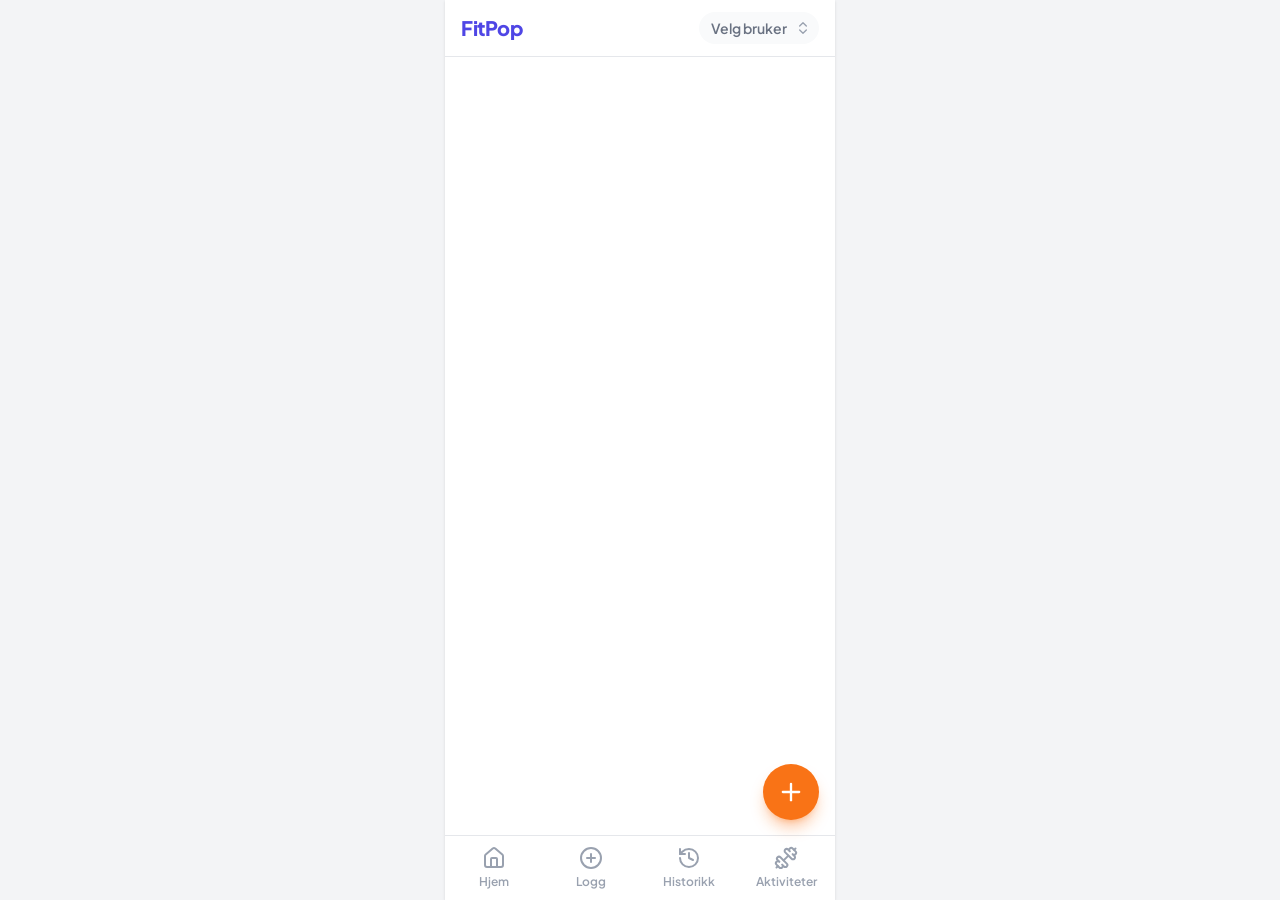
<file: fitpop-mikrotrening/index.html>
<!doctype html>
<html lang="no">
  <head>
    <meta charset="UTF-8" />
    <meta name="viewport" content="width=device-width, initial-scale=1.0, viewport-fit=cover" />

    <!-- Favicon -->
    <link rel="icon" type="image/svg+xml" href="/fitpop-mikrotrening/icon.svg" />
    <link rel="apple-touch-icon" href="/fitpop-mikrotrening/icon.svg" />

    <!-- Tema -->
    <meta name="theme-color" content="#4F46E5" />
    <meta name="apple-mobile-web-app-capable" content="yes" />
    <meta name="apple-mobile-web-app-status-bar-style" content="default" />
    <meta name="apple-mobile-web-app-title" content="FitPop" />

    <!-- SEO -->
    <meta
      name="description"
      content="Logg push-ups, knebøy og mikroøkter på under 5 sekunder. Se fremgangen din hope seg opp med grafer og statistikk – perfekt for travle foreldre."
    />
    <meta
      name="keywords"
      content="mikrotrening, treningslogg, hurtiglogg, push-ups logger, småbarnsforeldre trening, spontan trening, treningsvaner"
    />

    <!-- Open Graph -->
    <meta property="og:title" content="FitPop – Mikrotrening som teller" />
    <meta
      property="og:description"
      content="Logger du push-ups mens pasta koker? FitPop samler alle de små øktene og viser deg at du faktisk gjør mye mer enn du tror. Gratis, lokalt, raskt."
    />

    <title>FitPop | Mikrotrening-logger for travle folk</title>
    <meta property="og:type" content="website" />
    <script type="application/ld+json">{"@context":"https://schema.org","@type":"WebApplication","name":"FitPop","description":"Logg push-ups, knebøy og mikroøkter på under 5 sekunder. Se fremgangen din hope seg opp med grafer og statistikk – perfekt for travle foreldre.","applicationCategory":"health"}</script>
    <script type="module" crossorigin src="/fitpop-mikrotrening/assets/index-C0CcR_oD.js"></script>
    <link rel="stylesheet" crossorigin href="/fitpop-mikrotrening/assets/index-CGH_T_70.css">
  </head>
  <body>
    <div id="root"></div>
  </body>
</html>
</file>
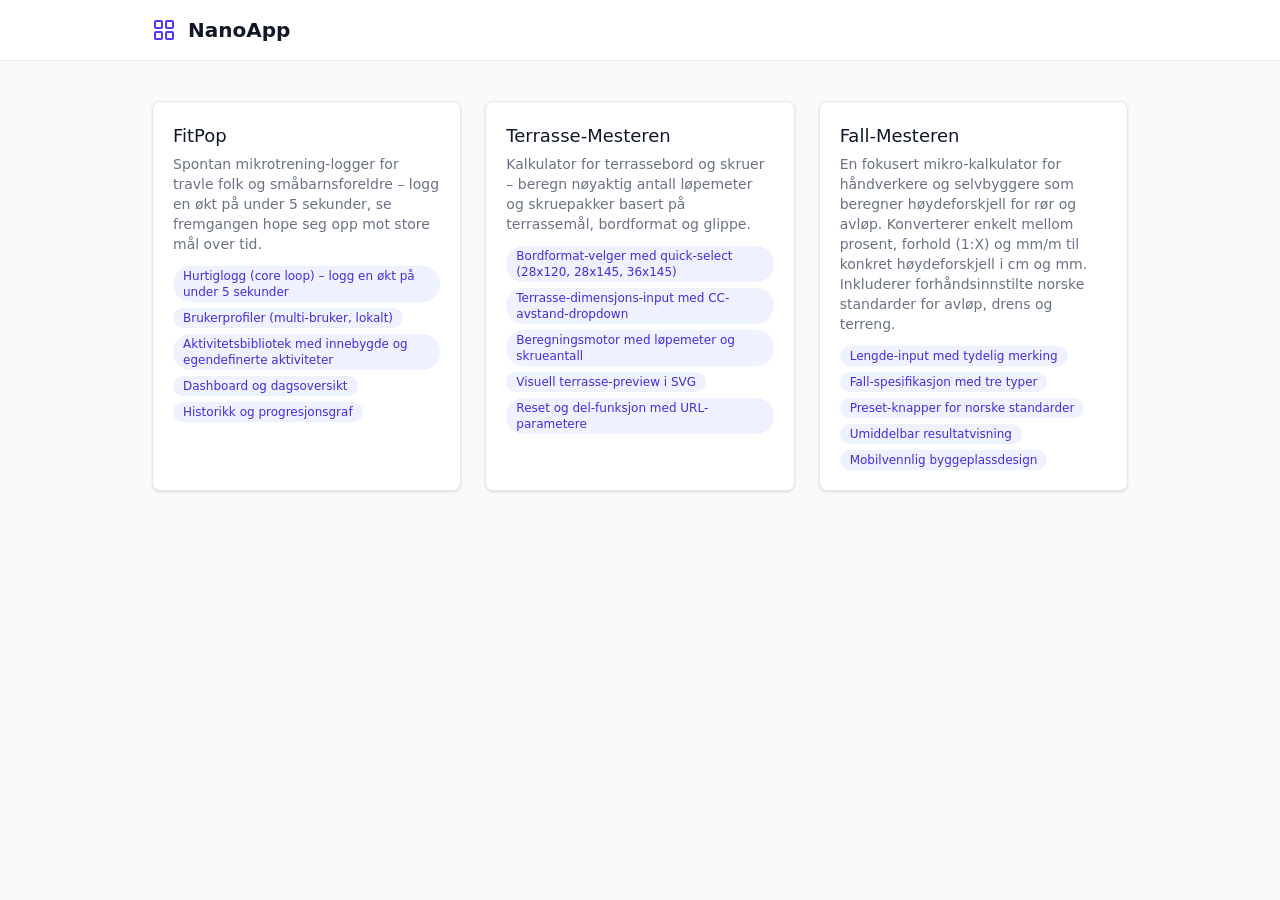
<file: portal/index.html>
<!doctype html>
<html lang="en">
  <head>
    <meta charset="UTF-8" />
    <link rel="icon" type="image/svg+xml" href="/portal/vite.svg" />
    <meta name="viewport" content="width=device-width, initial-scale=1.0" />
    <title>NanoApp</title>
    <script type="module" crossorigin src="/portal/assets/index-CyJzSl86.js"></script>
    <link rel="stylesheet" crossorigin href="/portal/assets/index-BmRU6pID.css">
  </head>
  <body>
    <div id="root"></div>
  </body>
</html>
</file>
<file: fitpop-mikrotrening/assets/index-CGH_T_70.css>
@import"https://fonts.googleapis.com/css2?family=Inter:wght@400;500;600;700;800&family=Plus+Jakarta+Sans:wght@500;600;700;800&display=swap";@layer components;@layer properties{@supports (((-webkit-hyphens:none)) and (not (margin-trim:inline))) or ((-moz-orient:inline) and (not (color:rgb(from red r g b)))){*,:before,:after,::backdrop{--tw-translate-x:0;--tw-translate-y:0;--tw-translate-z:0;--tw-border-style:solid;--tw-leading:initial;--tw-font-weight:initial;--tw-tracking:initial;--tw-ordinal:initial;--tw-slashed-zero:initial;--tw-numeric-figure:initial;--tw-numeric-spacing:initial;--tw-numeric-fraction:initial;--tw-shadow:0 0 #0000;--tw-shadow-color:initial;--tw-shadow-alpha:100%;--tw-inset-shadow:0 0 #0000;--tw-inset-shadow-color:initial;--tw-inset-shadow-alpha:100%;--tw-ring-color:initial;--tw-ring-shadow:0 0 #0000;--tw-inset-ring-color:initial;--tw-inset-ring-shadow:0 0 #0000;--tw-ring-inset:initial;--tw-ring-offset-width:0px;--tw-ring-offset-color:#fff;--tw-ring-offset-shadow:0 0 #0000;--tw-scale-x:1;--tw-scale-y:1;--tw-scale-z:1}}}@layer theme{:root,:host{--font-sans:"Plus Jakarta Sans", "Inter", ui-sans-serif, system-ui, sans-serif;--font-mono:ui-monospace, SFMono-Regular, Menlo, Monaco, Consolas, "Liberation Mono", "Courier New", monospace;--color-red-50:oklch(97.1% .013 17.38);--color-red-600:oklch(57.7% .245 27.325);--color-red-700:oklch(50.5% .213 27.518);--color-green-600:oklch(62.7% .194 149.214);--color-gray-50:oklch(98.5% .002 247.839);--color-gray-100:oklch(96.7% .003 264.542);--color-gray-200:oklch(92.8% .006 264.531);--color-gray-300:oklch(87.2% .01 258.338);--color-gray-400:oklch(70.7% .022 261.325);--color-gray-500:oklch(55.1% .027 264.364);--color-gray-600:oklch(44.6% .03 256.802);--color-gray-700:oklch(37.3% .034 259.733);--color-gray-900:oklch(21% .034 264.665);--color-black:#000;--color-white:#fff;--spacing:.25rem;--text-xs:.75rem;--text-xs--line-height:calc(1 / .75);--text-sm:.875rem;--text-sm--line-height:calc(1.25 / .875);--text-base:1rem;--text-base--line-height: 1.5 ;--text-lg:1.125rem;--text-lg--line-height:calc(1.75 / 1.125);--text-xl:1.25rem;--text-xl--line-height:calc(1.75 / 1.25);--text-2xl:1.5rem;--text-2xl--line-height:calc(2 / 1.5);--text-3xl:1.875rem;--text-3xl--line-height: 1.2 ;--text-5xl:3rem;--text-5xl--line-height:1;--text-6xl:3.75rem;--text-6xl--line-height:1;--font-weight-medium:500;--font-weight-semibold:600;--font-weight-bold:700;--font-weight-extrabold:800;--tracking-tight:-.025em;--leading-tight:1.25;--radius-xl:.75rem;--radius-2xl:1rem;--radius-3xl:1.5rem;--animate-pulse:pulse 2s cubic-bezier(.4, 0, .6, 1) infinite;--default-transition-duration:.15s;--default-transition-timing-function:cubic-bezier(.4, 0, .2, 1);--default-font-family:var(--font-sans);--default-mono-font-family:var(--font-mono);--color-primary:#4f46e5;--color-accent:#f97316;--color-surface:#f9fafb}}@layer base{*,:after,:before,::backdrop{box-sizing:border-box;border:0 solid;margin:0;padding:0}::file-selector-button{box-sizing:border-box;border:0 solid;margin:0;padding:0}html,:host{-webkit-text-size-adjust:100%;tab-size:4;line-height:1.5;font-family:var(--default-font-family,ui-sans-serif, system-ui, sans-serif, "Apple Color Emoji", "Segoe UI Emoji", "Segoe UI Symbol", "Noto Color Emoji");font-feature-settings:var(--default-font-feature-settings,normal);font-variation-settings:var(--default-font-variation-settings,normal);-webkit-tap-highlight-color:transparent}hr{height:0;color:inherit;border-top-width:1px}abbr:where([title]){-webkit-text-decoration:underline dotted;text-decoration:underline dotted}h1,h2,h3,h4,h5,h6{font-size:inherit;font-weight:inherit}a{color:inherit;-webkit-text-decoration:inherit;text-decoration:inherit}b,strong{font-weight:bolder}code,kbd,samp,pre{font-family:var(--default-mono-font-family,ui-monospace, SFMono-Regular, Menlo, Monaco, Consolas, "Liberation Mono", "Courier New", monospace);font-feature-settings:var(--default-mono-font-feature-settings,normal);font-variation-settings:var(--default-mono-font-variation-settings,normal);font-size:1em}small{font-size:80%}sub,sup{vertical-align:baseline;font-size:75%;line-height:0;position:relative}sub{bottom:-.25em}sup{top:-.5em}table{text-indent:0;border-color:inherit;border-collapse:collapse}:-moz-focusring{outline:auto}progress{vertical-align:baseline}summary{display:list-item}ol,ul,menu{list-style:none}img,svg,video,canvas,audio,iframe,embed,object{vertical-align:middle;display:block}img,video{max-width:100%;height:auto}button,input,select,optgroup,textarea{font:inherit;font-feature-settings:inherit;font-variation-settings:inherit;letter-spacing:inherit;color:inherit;opacity:1;background-color:#0000;border-radius:0}::file-selector-button{font:inherit;font-feature-settings:inherit;font-variation-settings:inherit;letter-spacing:inherit;color:inherit;opacity:1;background-color:#0000;border-radius:0}:where(select:is([multiple],[size])) optgroup{font-weight:bolder}:where(select:is([multiple],[size])) optgroup option{padding-inline-start:20px}::file-selector-button{margin-inline-end:4px}::placeholder{opacity:1}@supports (not ((-webkit-appearance:-apple-pay-button))) or (contain-intrinsic-size:1px){::placeholder{color:currentColor}@supports (color:color-mix(in lab,red,red)){::placeholder{color:color-mix(in oklab,currentcolor 50%,transparent)}}}textarea{resize:vertical}::-webkit-search-decoration{-webkit-appearance:none}::-webkit-date-and-time-value{min-height:1lh;text-align:inherit}::-webkit-datetime-edit{display:inline-flex}::-webkit-datetime-edit-fields-wrapper{padding:0}::-webkit-datetime-edit{padding-block:0}::-webkit-datetime-edit-year-field{padding-block:0}::-webkit-datetime-edit-month-field{padding-block:0}::-webkit-datetime-edit-day-field{padding-block:0}::-webkit-datetime-edit-hour-field{padding-block:0}::-webkit-datetime-edit-minute-field{padding-block:0}::-webkit-datetime-edit-second-field{padding-block:0}::-webkit-datetime-edit-millisecond-field{padding-block:0}::-webkit-datetime-edit-meridiem-field{padding-block:0}::-webkit-calendar-picker-indicator{line-height:1}:-moz-ui-invalid{box-shadow:none}button,input:where([type=button],[type=reset],[type=submit]){appearance:button}::file-selector-button{appearance:button}::-webkit-inner-spin-button{height:auto}::-webkit-outer-spin-button{height:auto}[hidden]:where(:not([hidden=until-found])){display:none!important}}@layer utilities{.pointer-events-auto{pointer-events:auto}.pointer-events-none{pointer-events:none}.sr-only{clip-path:inset(50%);white-space:nowrap;border-width:0;width:1px;height:1px;margin:-1px;padding:0;position:absolute;overflow:hidden}.absolute{position:absolute}.fixed{position:fixed}.relative{position:relative}.sticky{position:sticky}.inset-0{inset:calc(var(--spacing) * 0)}.inset-x-0{inset-inline:calc(var(--spacing) * 0)}.start{inset-inline-start:var(--spacing)}.end{inset-inline-end:var(--spacing)}.top-0{top:calc(var(--spacing) * 0)}.top-1\/2{top:50%}.right-4{right:calc(var(--spacing) * 4)}.bottom-0{bottom:calc(var(--spacing) * 0)}.bottom-20{bottom:calc(var(--spacing) * 20)}.bottom-28{bottom:calc(var(--spacing) * 28)}.bottom-36{bottom:calc(var(--spacing) * 36)}.left-3{left:calc(var(--spacing) * 3)}.z-10{z-index:10}.z-20{z-index:20}.z-30{z-index:30}.z-40{z-index:40}.z-50{z-index:50}.-mx-4{margin-inline:calc(var(--spacing) * -4)}.mx-auto{margin-inline:auto}.mt-0\.5{margin-top:calc(var(--spacing) * .5)}.mt-1{margin-top:calc(var(--spacing) * 1)}.mt-2{margin-top:calc(var(--spacing) * 2)}.mt-3{margin-top:calc(var(--spacing) * 3)}.mt-5{margin-top:calc(var(--spacing) * 5)}.mb-1\.5{margin-bottom:calc(var(--spacing) * 1.5)}.mb-4{margin-bottom:calc(var(--spacing) * 4)}.flex{display:flex}.grid{display:grid}.h-3{height:calc(var(--spacing) * 3)}.h-4{height:calc(var(--spacing) * 4)}.h-5{height:calc(var(--spacing) * 5)}.h-6{height:calc(var(--spacing) * 6)}.h-7{height:calc(var(--spacing) * 7)}.h-14{height:calc(var(--spacing) * 14)}.h-56{height:calc(var(--spacing) * 56)}.h-full{height:100%}.min-h-screen{min-height:100vh}.w-3{width:calc(var(--spacing) * 3)}.w-4{width:calc(var(--spacing) * 4)}.w-5{width:calc(var(--spacing) * 5)}.w-6{width:calc(var(--spacing) * 6)}.w-7{width:calc(var(--spacing) * 7)}.w-14{width:calc(var(--spacing) * 14)}.w-20{width:calc(var(--spacing) * 20)}.w-32{width:calc(var(--spacing) * 32)}.w-full{width:100%}.max-w-\[358px\]{max-width:358px}.max-w-\[390px\]{max-width:390px}.min-w-0{min-width:calc(var(--spacing) * 0)}.flex-1{flex:1}.shrink-0{flex-shrink:0}.-translate-y-1\/2{--tw-translate-y: -50% ;translate:var(--tw-translate-x) var(--tw-translate-y)}.animate-pulse{animation:var(--animate-pulse)}.cursor-default{cursor:default}.\[appearance\:textfield\]{appearance:textfield}.grid-cols-2{grid-template-columns:repeat(2,minmax(0,1fr))}.flex-col{flex-direction:column}.flex-wrap{flex-wrap:wrap}.items-center{align-items:center}.items-end{align-items:flex-end}.items-stretch{align-items:stretch}.justify-around{justify-content:space-around}.justify-between{justify-content:space-between}.justify-center{justify-content:center}.gap-0\.5{gap:calc(var(--spacing) * .5)}.gap-1{gap:calc(var(--spacing) * 1)}.gap-1\.5{gap:calc(var(--spacing) * 1.5)}.gap-2{gap:calc(var(--spacing) * 2)}.gap-3{gap:calc(var(--spacing) * 3)}.gap-4{gap:calc(var(--spacing) * 4)}.gap-5{gap:calc(var(--spacing) * 5)}.gap-6{gap:calc(var(--spacing) * 6)}.self-start{align-self:flex-start}.truncate{text-overflow:ellipsis;white-space:nowrap;overflow:hidden}.overflow-x-auto{overflow-x:auto}.rounded-2xl{border-radius:var(--radius-2xl)}.rounded-3xl{border-radius:var(--radius-3xl)}.rounded-full{border-radius:3.40282e38px}.rounded-xl{border-radius:var(--radius-xl)}.border{border-style:var(--tw-border-style);border-width:1px}.border-t{border-top-style:var(--tw-border-style);border-top-width:1px}.border-b{border-bottom-style:var(--tw-border-style);border-bottom-width:1px}.border-dashed{--tw-border-style:dashed;border-style:dashed}.border-gray-200{border-color:var(--color-gray-200)}.border-gray-300{border-color:var(--color-gray-300)}.border-primary{border-color:var(--color-primary)}.bg-accent{background-color:var(--color-accent)}.bg-black\/40{background-color:#0006}@supports (color:color-mix(in lab,red,red)){.bg-black\/40{background-color:color-mix(in oklab,var(--color-black) 40%,transparent)}}.bg-gray-100{background-color:var(--color-gray-100)}.bg-green-600{background-color:var(--color-green-600)}.bg-primary{background-color:var(--color-primary)}.bg-primary\/5{background-color:#4f46e50d}@supports (color:color-mix(in lab,red,red)){.bg-primary\/5{background-color:color-mix(in oklab,var(--color-primary) 5%,transparent)}}.bg-red-600{background-color:var(--color-red-600)}.bg-surface{background-color:var(--color-surface)}.bg-white{background-color:var(--color-white)}.p-1{padding:calc(var(--spacing) * 1)}.p-2{padding:calc(var(--spacing) * 2)}.p-3{padding:calc(var(--spacing) * 3)}.p-4{padding:calc(var(--spacing) * 4)}.p-5{padding:calc(var(--spacing) * 5)}.p-6{padding:calc(var(--spacing) * 6)}.px-2{padding-inline:calc(var(--spacing) * 2)}.px-3{padding-inline:calc(var(--spacing) * 3)}.px-4{padding-inline:calc(var(--spacing) * 4)}.px-5{padding-inline:calc(var(--spacing) * 5)}.px-6{padding-inline:calc(var(--spacing) * 6)}.py-0\.5{padding-block:calc(var(--spacing) * .5)}.py-1\.5{padding-block:calc(var(--spacing) * 1.5)}.py-2{padding-block:calc(var(--spacing) * 2)}.py-2\.5{padding-block:calc(var(--spacing) * 2.5)}.py-3{padding-block:calc(var(--spacing) * 3)}.py-4{padding-block:calc(var(--spacing) * 4)}.py-8{padding-block:calc(var(--spacing) * 8)}.py-10{padding-block:calc(var(--spacing) * 10)}.pr-2{padding-right:calc(var(--spacing) * 2)}.pr-3{padding-right:calc(var(--spacing) * 3)}.pb-1{padding-bottom:calc(var(--spacing) * 1)}.pb-24{padding-bottom:calc(var(--spacing) * 24)}.pl-3{padding-left:calc(var(--spacing) * 3)}.pl-10{padding-left:calc(var(--spacing) * 10)}.text-center{text-align:center}.text-left{text-align:left}.text-right{text-align:right}.font-sans{font-family:var(--font-sans)}.text-2xl{font-size:var(--text-2xl);line-height:var(--tw-leading,var(--text-2xl--line-height))}.text-3xl{font-size:var(--text-3xl);line-height:var(--tw-leading,var(--text-3xl--line-height))}.text-5xl{font-size:var(--text-5xl);line-height:var(--tw-leading,var(--text-5xl--line-height))}.text-6xl{font-size:var(--text-6xl);line-height:var(--tw-leading,var(--text-6xl--line-height))}.text-base{font-size:var(--text-base);line-height:var(--tw-leading,var(--text-base--line-height))}.text-lg{font-size:var(--text-lg);line-height:var(--tw-leading,var(--text-lg--line-height))}.text-sm{font-size:var(--text-sm);line-height:var(--tw-leading,var(--text-sm--line-height))}.text-xl{font-size:var(--text-xl);line-height:var(--tw-leading,var(--text-xl--line-height))}.text-xs{font-size:var(--text-xs);line-height:var(--tw-leading,var(--text-xs--line-height))}.leading-none{--tw-leading:1;line-height:1}.leading-tight{--tw-leading:var(--leading-tight);line-height:var(--leading-tight)}.font-bold{--tw-font-weight:var(--font-weight-bold);font-weight:var(--font-weight-bold)}.font-extrabold{--tw-font-weight:var(--font-weight-extrabold);font-weight:var(--font-weight-extrabold)}.font-medium{--tw-font-weight:var(--font-weight-medium);font-weight:var(--font-weight-medium)}.font-semibold{--tw-font-weight:var(--font-weight-semibold);font-weight:var(--font-weight-semibold)}.tracking-tight{--tw-tracking:var(--tracking-tight);letter-spacing:var(--tracking-tight)}.text-gray-300{color:var(--color-gray-300)}.text-gray-400{color:var(--color-gray-400)}.text-gray-500{color:var(--color-gray-500)}.text-gray-600{color:var(--color-gray-600)}.text-gray-700{color:var(--color-gray-700)}.text-gray-900{color:var(--color-gray-900)}.text-primary{color:var(--color-primary)}.text-red-600{color:var(--color-red-600)}.text-white{color:var(--color-white)}.text-white\/80{color:#fffc}@supports (color:color-mix(in lab,red,red)){.text-white\/80{color:color-mix(in oklab,var(--color-white) 80%,transparent)}}.capitalize{text-transform:capitalize}.tabular-nums{--tw-numeric-spacing:tabular-nums;font-variant-numeric:var(--tw-ordinal,) var(--tw-slashed-zero,) var(--tw-numeric-figure,) var(--tw-numeric-spacing,) var(--tw-numeric-fraction,)}.shadow-lg{--tw-shadow:0 10px 15px -3px var(--tw-shadow-color,#0000001a), 0 4px 6px -4px var(--tw-shadow-color,#0000001a);box-shadow:var(--tw-inset-shadow),var(--tw-inset-ring-shadow),var(--tw-ring-offset-shadow),var(--tw-ring-shadow),var(--tw-shadow)}.shadow-sm{--tw-shadow:0 1px 3px 0 var(--tw-shadow-color,#0000001a), 0 1px 2px -1px var(--tw-shadow-color,#0000001a);box-shadow:var(--tw-inset-shadow),var(--tw-inset-ring-shadow),var(--tw-ring-offset-shadow),var(--tw-ring-shadow),var(--tw-shadow)}.shadow-xl{--tw-shadow:0 20px 25px -5px var(--tw-shadow-color,#0000001a), 0 8px 10px -6px var(--tw-shadow-color,#0000001a);box-shadow:var(--tw-inset-shadow),var(--tw-inset-ring-shadow),var(--tw-ring-offset-shadow),var(--tw-ring-shadow),var(--tw-shadow)}.shadow-accent\/30{--tw-shadow-color:#f973164d}@supports (color:color-mix(in lab,red,red)){.shadow-accent\/30{--tw-shadow-color:color-mix(in oklab, color-mix(in oklab, var(--color-accent) 30%, transparent) var(--tw-shadow-alpha), transparent)}}.shadow-accent\/40{--tw-shadow-color:#f9731666}@supports (color:color-mix(in lab,red,red)){.shadow-accent\/40{--tw-shadow-color:color-mix(in oklab, color-mix(in oklab, var(--color-accent) 40%, transparent) var(--tw-shadow-alpha), transparent)}}.shadow-primary\/40{--tw-shadow-color:#4f46e566}@supports (color:color-mix(in lab,red,red)){.shadow-primary\/40{--tw-shadow-color:color-mix(in oklab, color-mix(in oklab, var(--color-primary) 40%, transparent) var(--tw-shadow-alpha), transparent)}}.transition-colors{transition-property:color,background-color,border-color,outline-color,text-decoration-color,fill,stroke,--tw-gradient-from,--tw-gradient-via,--tw-gradient-to;transition-timing-function:var(--tw-ease,var(--default-transition-timing-function));transition-duration:var(--tw-duration,var(--default-transition-duration))}.transition-transform{transition-property:transform,translate,scale,rotate;transition-timing-function:var(--tw-ease,var(--default-transition-timing-function));transition-duration:var(--tw-duration,var(--default-transition-duration))}@media(hover:hover){.hover\:scale-105:hover{--tw-scale-x:105%;--tw-scale-y:105%;--tw-scale-z:105%;scale:var(--tw-scale-x) var(--tw-scale-y)}.hover\:scale-\[1\.01\]:hover{scale:1.01}.hover\:bg-accent\/90:hover{background-color:#f97316e6}@supports (color:color-mix(in lab,red,red)){.hover\:bg-accent\/90:hover{background-color:color-mix(in oklab,var(--color-accent) 90%,transparent)}}.hover\:bg-gray-50:hover{background-color:var(--color-gray-50)}.hover\:bg-gray-100:hover{background-color:var(--color-gray-100)}.hover\:bg-primary\/5:hover{background-color:#4f46e50d}@supports (color:color-mix(in lab,red,red)){.hover\:bg-primary\/5:hover{background-color:color-mix(in oklab,var(--color-primary) 5%,transparent)}}.hover\:bg-red-50:hover{background-color:var(--color-red-50)}.hover\:bg-red-700:hover{background-color:var(--color-red-700)}.hover\:text-gray-600:hover{color:var(--color-gray-600)}.hover\:text-gray-700:hover{color:var(--color-gray-700)}.hover\:text-red-600:hover{color:var(--color-red-600)}}.focus\:border-primary:focus{border-color:var(--color-primary)}.focus\:ring-2:focus{--tw-ring-shadow:var(--tw-ring-inset,) 0 0 0 calc(2px + var(--tw-ring-offset-width)) var(--tw-ring-color,currentcolor);box-shadow:var(--tw-inset-shadow),var(--tw-inset-ring-shadow),var(--tw-ring-offset-shadow),var(--tw-ring-shadow),var(--tw-shadow)}.focus\:ring-primary\/30:focus{--tw-ring-color:#4f46e54d}@supports (color:color-mix(in lab,red,red)){.focus\:ring-primary\/30:focus{--tw-ring-color:color-mix(in oklab, var(--color-primary) 30%, transparent)}}.focus\:outline-none:focus{--tw-outline-style:none;outline-style:none}.active\:scale-95:active{--tw-scale-x:95%;--tw-scale-y:95%;--tw-scale-z:95%;scale:var(--tw-scale-x) var(--tw-scale-y)}.active\:scale-\[0\.99\]:active{scale:.99}.disabled\:cursor-not-allowed:disabled{cursor:not-allowed}.disabled\:opacity-40:disabled{opacity:.4}.disabled\:opacity-60:disabled{opacity:.6}@media(hover:hover){.disabled\:hover\:bg-transparent:disabled:hover{background-color:#0000}.disabled\:hover\:text-gray-400:disabled:hover{color:var(--color-gray-400)}}@media(min-width:40rem){.sm\:items-center{align-items:center}}.\[\&\:\:-webkit-inner-spin-button\]\:appearance-none::-webkit-inner-spin-button{appearance:none}.\[\&\:\:-webkit-outer-spin-button\]\:appearance-none::-webkit-outer-spin-button{appearance:none}}body{font-family:var(--font-sans)}@keyframes fade-in{0%{opacity:0;transform:translateY(4px)}to{opacity:1;transform:translateY(0)}}.page-transition,.animate-fade-in{animation:.2s ease-out fade-in}@media(prefers-reduced-motion:reduce){.page-transition,.animate-fade-in{animation:none}}@property --tw-translate-x{syntax:"*";inherits:false;initial-value:0}@property --tw-translate-y{syntax:"*";inherits:false;initial-value:0}@property --tw-translate-z{syntax:"*";inherits:false;initial-value:0}@property --tw-border-style{syntax:"*";inherits:false;initial-value:solid}@property --tw-leading{syntax:"*";inherits:false}@property --tw-font-weight{syntax:"*";inherits:false}@property --tw-tracking{syntax:"*";inherits:false}@property --tw-ordinal{syntax:"*";inherits:false}@property --tw-slashed-zero{syntax:"*";inherits:false}@property --tw-numeric-figure{syntax:"*";inherits:false}@property --tw-numeric-spacing{syntax:"*";inherits:false}@property --tw-numeric-fraction{syntax:"*";inherits:false}@property --tw-shadow{syntax:"*";inherits:false;initial-value:0 0 #0000}@property --tw-shadow-color{syntax:"*";inherits:false}@property --tw-shadow-alpha{syntax:"<percentage>";inherits:false;initial-value:100%}@property --tw-inset-shadow{syntax:"*";inherits:false;initial-value:0 0 #0000}@property --tw-inset-shadow-color{syntax:"*";inherits:false}@property --tw-inset-shadow-alpha{syntax:"<percentage>";inherits:false;initial-value:100%}@property --tw-ring-color{syntax:"*";inherits:false}@property --tw-ring-shadow{syntax:"*";inherits:false;initial-value:0 0 #0000}@property --tw-inset-ring-color{syntax:"*";inherits:false}@property --tw-inset-ring-shadow{syntax:"*";inherits:false;initial-value:0 0 #0000}@property --tw-ring-inset{syntax:"*";inherits:false}@property --tw-ring-offset-width{syntax:"<length>";inherits:false;initial-value:0}@property --tw-ring-offset-color{syntax:"*";inherits:false;initial-value:#fff}@property --tw-ring-offset-shadow{syntax:"*";inherits:false;initial-value:0 0 #0000}@property --tw-scale-x{syntax:"*";inherits:false;initial-value:1}@property --tw-scale-y{syntax:"*";inherits:false;initial-value:1}@property --tw-scale-z{syntax:"*";inherits:false;initial-value:1}@keyframes pulse{50%{opacity:.5}}
</file>
<file: portal/assets/index-BmRU6pID.css>
@layer properties{@supports (((-webkit-hyphens:none)) and (not (margin-trim:inline))) or ((-moz-orient:inline) and (not (color:rgb(from red r g b)))){*,:before,:after,::backdrop{--tw-border-style:solid;--tw-font-weight:initial;--tw-shadow:0 0 #0000;--tw-shadow-color:initial;--tw-shadow-alpha:100%;--tw-inset-shadow:0 0 #0000;--tw-inset-shadow-color:initial;--tw-inset-shadow-alpha:100%;--tw-ring-color:initial;--tw-ring-shadow:0 0 #0000;--tw-inset-ring-color:initial;--tw-inset-ring-shadow:0 0 #0000;--tw-ring-inset:initial;--tw-ring-offset-width:0px;--tw-ring-offset-color:#fff;--tw-ring-offset-shadow:0 0 #0000}}}@layer theme{:root,:host{--font-sans:ui-sans-serif, system-ui, sans-serif, "Apple Color Emoji", "Segoe UI Emoji", "Segoe UI Symbol", "Noto Color Emoji";--font-mono:ui-monospace, SFMono-Regular, Menlo, Monaco, Consolas, "Liberation Mono", "Courier New", monospace;--color-indigo-50:oklch(96.2% .018 272.314);--color-indigo-300:oklch(78.5% .115 274.713);--color-indigo-600:oklch(51.1% .262 276.966);--color-indigo-700:oklch(45.7% .24 277.023);--color-indigo-950:oklch(25.7% .09 281.288);--color-gray-50:oklch(98.5% .002 247.839);--color-gray-200:oklch(92.8% .006 264.531);--color-gray-400:oklch(70.7% .022 261.325);--color-gray-500:oklch(55.1% .027 264.364);--color-gray-800:oklch(27.8% .033 256.848);--color-gray-900:oklch(21% .034 264.665);--color-gray-950:oklch(13% .028 261.692);--color-white:#fff;--spacing:.25rem;--container-5xl:64rem;--text-xs:.75rem;--text-xs--line-height:calc(1 / .75);--text-sm:.875rem;--text-sm--line-height:calc(1.25 / .875);--text-lg:1.125rem;--text-lg--line-height:calc(1.75 / 1.125);--text-xl:1.25rem;--text-xl--line-height:calc(1.75 / 1.25);--font-weight-medium:500;--font-weight-semibold:600;--radius-lg:.5rem;--default-transition-duration:.15s;--default-transition-timing-function:cubic-bezier(.4, 0, .2, 1);--default-font-family:var(--font-sans);--default-mono-font-family:var(--font-mono)}}@layer base{*,:after,:before,::backdrop{box-sizing:border-box;border:0 solid;margin:0;padding:0}::file-selector-button{box-sizing:border-box;border:0 solid;margin:0;padding:0}html,:host{-webkit-text-size-adjust:100%;tab-size:4;line-height:1.5;font-family:var(--default-font-family,ui-sans-serif, system-ui, sans-serif, "Apple Color Emoji", "Segoe UI Emoji", "Segoe UI Symbol", "Noto Color Emoji");font-feature-settings:var(--default-font-feature-settings,normal);font-variation-settings:var(--default-font-variation-settings,normal);-webkit-tap-highlight-color:transparent}hr{height:0;color:inherit;border-top-width:1px}abbr:where([title]){-webkit-text-decoration:underline dotted;text-decoration:underline dotted}h1,h2,h3,h4,h5,h6{font-size:inherit;font-weight:inherit}a{color:inherit;-webkit-text-decoration:inherit;text-decoration:inherit}b,strong{font-weight:bolder}code,kbd,samp,pre{font-family:var(--default-mono-font-family,ui-monospace, SFMono-Regular, Menlo, Monaco, Consolas, "Liberation Mono", "Courier New", monospace);font-feature-settings:var(--default-mono-font-feature-settings,normal);font-variation-settings:var(--default-mono-font-variation-settings,normal);font-size:1em}small{font-size:80%}sub,sup{vertical-align:baseline;font-size:75%;line-height:0;position:relative}sub{bottom:-.25em}sup{top:-.5em}table{text-indent:0;border-color:inherit;border-collapse:collapse}:-moz-focusring{outline:auto}progress{vertical-align:baseline}summary{display:list-item}ol,ul,menu{list-style:none}img,svg,video,canvas,audio,iframe,embed,object{vertical-align:middle;display:block}img,video{max-width:100%;height:auto}button,input,select,optgroup,textarea{font:inherit;font-feature-settings:inherit;font-variation-settings:inherit;letter-spacing:inherit;color:inherit;opacity:1;background-color:#0000;border-radius:0}::file-selector-button{font:inherit;font-feature-settings:inherit;font-variation-settings:inherit;letter-spacing:inherit;color:inherit;opacity:1;background-color:#0000;border-radius:0}:where(select:is([multiple],[size])) optgroup{font-weight:bolder}:where(select:is([multiple],[size])) optgroup option{padding-inline-start:20px}::file-selector-button{margin-inline-end:4px}::placeholder{opacity:1}@supports (not ((-webkit-appearance:-apple-pay-button))) or (contain-intrinsic-size:1px){::placeholder{color:currentColor}@supports (color:color-mix(in lab,red,red)){::placeholder{color:color-mix(in oklab,currentcolor 50%,transparent)}}}textarea{resize:vertical}::-webkit-search-decoration{-webkit-appearance:none}::-webkit-date-and-time-value{min-height:1lh;text-align:inherit}::-webkit-datetime-edit{display:inline-flex}::-webkit-datetime-edit-fields-wrapper{padding:0}::-webkit-datetime-edit{padding-block:0}::-webkit-datetime-edit-year-field{padding-block:0}::-webkit-datetime-edit-month-field{padding-block:0}::-webkit-datetime-edit-day-field{padding-block:0}::-webkit-datetime-edit-hour-field{padding-block:0}::-webkit-datetime-edit-minute-field{padding-block:0}::-webkit-datetime-edit-second-field{padding-block:0}::-webkit-datetime-edit-millisecond-field{padding-block:0}::-webkit-datetime-edit-meridiem-field{padding-block:0}::-webkit-calendar-picker-indicator{line-height:1}:-moz-ui-invalid{box-shadow:none}button,input:where([type=button],[type=reset],[type=submit]){appearance:button}::file-selector-button{appearance:button}::-webkit-inner-spin-button{height:auto}::-webkit-outer-spin-button{height:auto}[hidden]:where(:not([hidden=until-found])){display:none!important}}@layer components;@layer utilities{.mx-auto{margin-inline:auto}.mb-1{margin-bottom:calc(var(--spacing) * 1)}.mb-3{margin-bottom:calc(var(--spacing) * 3)}.flex{display:flex}.grid{display:grid}.h-6{height:calc(var(--spacing) * 6)}.min-h-screen{min-height:100vh}.w-6{width:calc(var(--spacing) * 6)}.max-w-5xl{max-width:var(--container-5xl)}.flex-wrap{flex-wrap:wrap}.items-center{align-items:center}.gap-1\.5{gap:calc(var(--spacing) * 1.5)}.gap-3{gap:calc(var(--spacing) * 3)}.gap-6{gap:calc(var(--spacing) * 6)}.rounded-full{border-radius:3.40282e38px}.rounded-lg{border-radius:var(--radius-lg)}.border{border-style:var(--tw-border-style);border-width:1px}.border-b{border-bottom-style:var(--tw-border-style);border-bottom-width:1px}.border-gray-200{border-color:var(--color-gray-200)}.bg-gray-50{background-color:var(--color-gray-50)}.bg-indigo-50{background-color:var(--color-indigo-50)}.bg-white{background-color:var(--color-white)}.p-5{padding:calc(var(--spacing) * 5)}.px-2\.5{padding-inline:calc(var(--spacing) * 2.5)}.px-6{padding-inline:calc(var(--spacing) * 6)}.py-0\.5{padding-block:calc(var(--spacing) * .5)}.py-4{padding-block:calc(var(--spacing) * 4)}.py-10{padding-block:calc(var(--spacing) * 10)}.text-center{text-align:center}.text-lg{font-size:var(--text-lg);line-height:var(--tw-leading,var(--text-lg--line-height))}.text-sm{font-size:var(--text-sm);line-height:var(--tw-leading,var(--text-sm--line-height))}.text-xl{font-size:var(--text-xl);line-height:var(--tw-leading,var(--text-xl--line-height))}.text-xs{font-size:var(--text-xs);line-height:var(--tw-leading,var(--text-xs--line-height))}.font-medium{--tw-font-weight:var(--font-weight-medium);font-weight:var(--font-weight-medium)}.font-semibold{--tw-font-weight:var(--font-weight-semibold);font-weight:var(--font-weight-semibold)}.text-gray-500{color:var(--color-gray-500)}.text-gray-900{color:var(--color-gray-900)}.text-indigo-600{color:var(--color-indigo-600)}.text-indigo-700{color:var(--color-indigo-700)}.shadow-sm{--tw-shadow:0 1px 3px 0 var(--tw-shadow-color,#0000001a), 0 1px 2px -1px var(--tw-shadow-color,#0000001a);box-shadow:var(--tw-inset-shadow),var(--tw-inset-ring-shadow),var(--tw-ring-offset-shadow),var(--tw-ring-shadow),var(--tw-shadow)}.transition{transition-property:color,background-color,border-color,outline-color,text-decoration-color,fill,stroke,--tw-gradient-from,--tw-gradient-via,--tw-gradient-to,opacity,box-shadow,transform,translate,scale,rotate,filter,-webkit-backdrop-filter,backdrop-filter,display,content-visibility,overlay,pointer-events;transition-timing-function:var(--tw-ease,var(--default-transition-timing-function));transition-duration:var(--tw-duration,var(--default-transition-duration))}@media(hover:hover){.hover\:shadow-md:hover{--tw-shadow:0 4px 6px -1px var(--tw-shadow-color,#0000001a), 0 2px 4px -2px var(--tw-shadow-color,#0000001a);box-shadow:var(--tw-inset-shadow),var(--tw-inset-ring-shadow),var(--tw-ring-offset-shadow),var(--tw-ring-shadow),var(--tw-shadow)}}@media(min-width:40rem){.sm\:grid-cols-2{grid-template-columns:repeat(2,minmax(0,1fr))}}@media(min-width:64rem){.lg\:grid-cols-3{grid-template-columns:repeat(3,minmax(0,1fr))}}@media(prefers-color-scheme:dark){.dark\:border-gray-800{border-color:var(--color-gray-800)}.dark\:bg-gray-900{background-color:var(--color-gray-900)}.dark\:bg-gray-950{background-color:var(--color-gray-950)}.dark\:bg-indigo-950{background-color:var(--color-indigo-950)}.dark\:text-gray-400{color:var(--color-gray-400)}.dark\:text-indigo-300{color:var(--color-indigo-300)}.dark\:text-white{color:var(--color-white)}}}@property --tw-border-style{syntax:"*";inherits:false;initial-value:solid}@property --tw-font-weight{syntax:"*";inherits:false}@property --tw-shadow{syntax:"*";inherits:false;initial-value:0 0 #0000}@property --tw-shadow-color{syntax:"*";inherits:false}@property --tw-shadow-alpha{syntax:"<percentage>";inherits:false;initial-value:100%}@property --tw-inset-shadow{syntax:"*";inherits:false;initial-value:0 0 #0000}@property --tw-inset-shadow-color{syntax:"*";inherits:false}@property --tw-inset-shadow-alpha{syntax:"<percentage>";inherits:false;initial-value:100%}@property --tw-ring-color{syntax:"*";inherits:false}@property --tw-ring-shadow{syntax:"*";inherits:false;initial-value:0 0 #0000}@property --tw-inset-ring-color{syntax:"*";inherits:false}@property --tw-inset-ring-shadow{syntax:"*";inherits:false;initial-value:0 0 #0000}@property --tw-ring-inset{syntax:"*";inherits:false}@property --tw-ring-offset-width{syntax:"<length>";inherits:false;initial-value:0}@property --tw-ring-offset-color{syntax:"*";inherits:false;initial-value:#fff}@property --tw-ring-offset-shadow{syntax:"*";inherits:false;initial-value:0 0 #0000}
</file>
